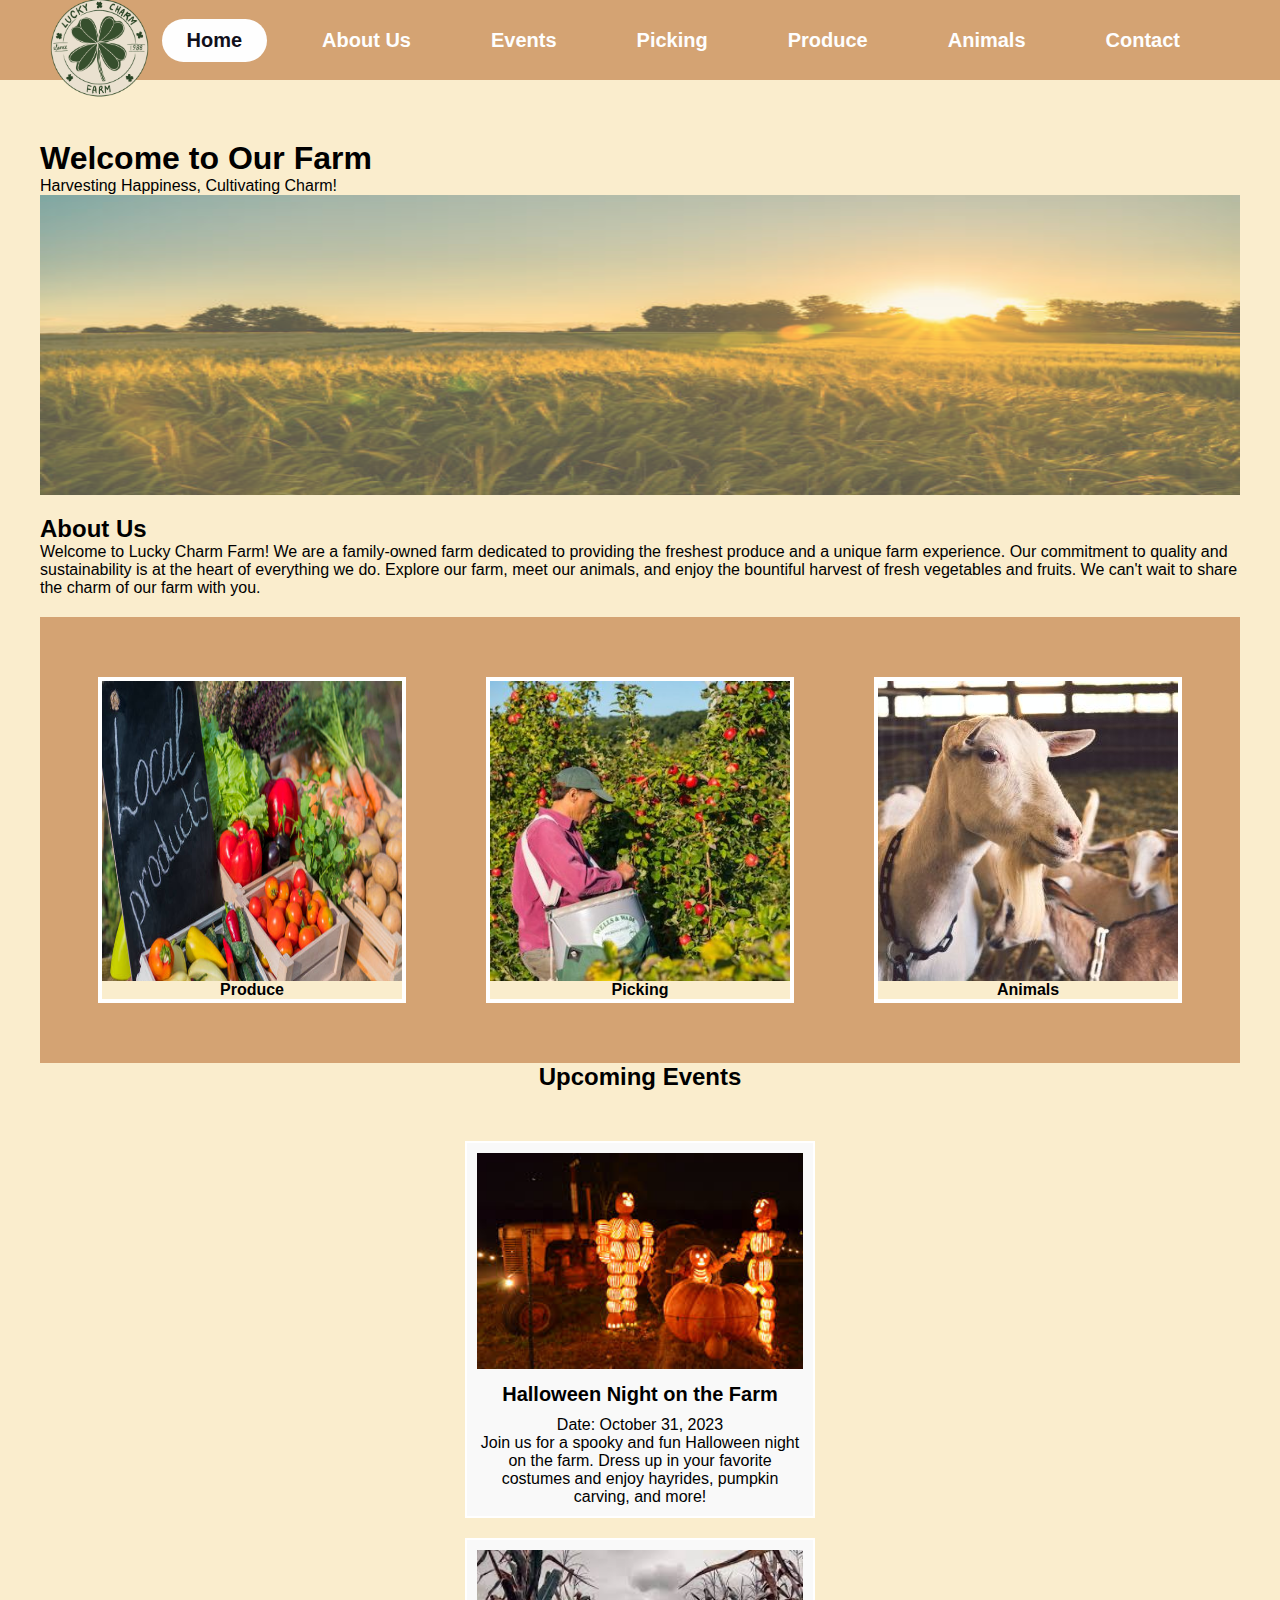
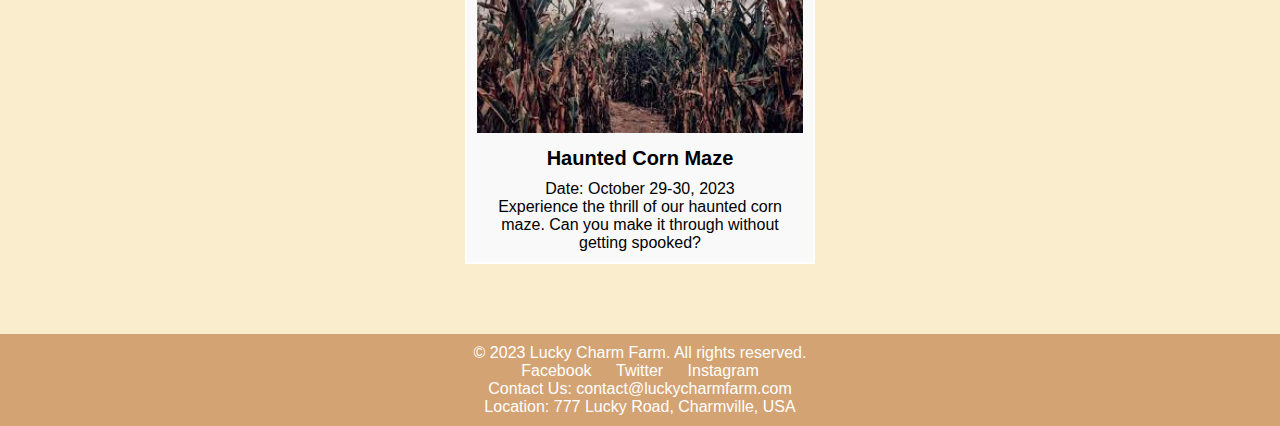
<file: index.html>
<!DOCTYPE html>
<html lang="en">
<head>
    <meta charset="UTF-8">
    <meta http-equiv="X-UA-Compatible" content="IE=edge">
    <meta name="viewport" content="width=device-width, initial-scale=1.0">
    <meta name="keywords" content="Lucky Charm Farm, contact, form, email, phone, farm">
    <meta name="author" content="Ian Dhar">
    <link rel="stylesheet" type="text/css" href="style.css">
    <link rel="stylesheet" type="text/css" href="nav.css">
    <title>Lucky Charm Farm Website</title>
    <style>
	header {
		margin-bottom: 20px;
    	}
        main {
            padding: 40px;
	    margin-bottom: 20px;
        }
        * {box-sizing:border-box}

        .slideshow-container {
          max-width: 800px;
          position: center;
	  margin-bottom: 40px;
	  margin-top: 40px;
	  padding: 400px;
	  text-align: center;
        }
	    
        .mySlides {
          display: none;
		display: inline-block;
        }
	    
	#slide img {
	    width: 100%; 
	    height: 300px; 
	    justify-content: center;
	}

	.about-us {
		padding: 20px 20px;
		margin-top: 40 px;
	}
	    
        .fade {
          animation-name: fade;
          animation-duration: 1.5s;
        }
        
        @keyframes fade {
          from {opacity: .4}
          to {opacity: 1}
        }
	
	.feature-box-container {
		padding: 20px 20px;
		text-align: center;
		display: flex;
		justify-content: center; 
		margin-top: 20px;
		background-color: #d4a373;
	}
	
	.feature-box {
		text-align: center;
		border: 4px solid #fff;
		margin: 40px;
		display: inline-block;
		transition: all 0.3s;
		background-color: #faedcd;
	}
	    
	.feature-box:hover {
		background-color: #f2f2f2;
	}
	
	.feature-box img {
		width: 300px; 
		height: 300px; 
		
		display: block;
		margin: 0 auto;
	}
	
	.feature-box p {
		font-weight: bold;
		color: black;
		transition: color 0.3s;
	}
	.feature-box:hover p {
		color: gold; 
	}
	@media (max-width: 600px) {
		.feature-box-container {
		flex-direction: column; 
		align-items: center;
	}
	
	.feature-box {
		width: 80%;
		margin: 20px auto;
	}
	
	.feature-box img {
		max-width: 100%; 
		height: auto; 
	}
}
	.upcoming-events {
	        text-align: center;
	        margin-top: 40px;
	        display: flex; 
		flex-direction: column; 
	        align-items: center; 
	        flex-wrap: wrap;
	        justify-content: 
		padding 20px;
	}

	.event {
		flex: 1;
		margin: 10px;
		padding: 10px;
		border: 2px solid #fff;
		background-color: #f9f9f9;
		text-align: center;
		max-width: 350px;
	}
	
	.event img {
		width: 100%;
		height: auto;
	}
	
	.event h3 {
		margin: 10px 0;
		font-size: 20px;
	}
	
	.event p {
		font-size: 16px;
	}

    </style>
    <script src="https://code.jquery.com/jquery-3.6.0.min.js" integrity="sha256-/xUj+3OJU5yExlq6GSYGSHk7tPXikynS7ogEvDej/m4=" crossorigin="anonymous"></script>
	<style type="text/css">
		#slides-wrapper{height:320px;}
	</style>
	<script language="javascript">
	    imgs = ["farmsun.jpeg", "produce.jpeg", "cows.jpeg"];
	    var slideIndex = 0;
	
	    $(document).ready(function () {
	        // Start the slideshow when the page loads
	        slideShow();
	    });
	
	    function slideShow() {
	        $("#slide img").fadeOut(2000, nextSlide);
	    }
	
	    function nextSlide() {
	        slideIndex++;
	        slideIndex = slideIndex == imgs.length ? 0 : slideIndex;
	        $("#slide img").attr("src", "images/" + imgs[slideIndex]);
	        $("#slide img").fadeIn(2000, slideShow);
	    }
	$(document).ready(function () {
                    $(".hamburger").on('click', function () {
                        $(".nav-bar").toggleClass("active");
                    });
                });
	</script>

</head>
<body>
    <header>
	    <div class="logo"><img src="Logo.png" alt="Lucky Charm logo"></div>
        <div class="hamburger">
            <div class="line"></div>
            <div class="line"></div>
            <div class="line"></div>
        </div>
        <nav class="nav-bar">
            <ul>
                <li>
                    <a href="index.html" class="active">Home</a>
                </li>
                <li>
                    <a href="about.html">About Us</a>
                </li>
                <li>
                    <a href="events.html">Events</a>
                </li>
                <li>
                    <a href="picking.html">Picking</a>
                </li>
                <li>
                    <a href="produce.html">Produce</a>
                </li>
                <li>
                    <a href="animals.html">Animals</a>
                </li>
                <li>
                    <a href="contact.html">Contact</a>
                </li>
            </ul>
        </nav>
    </header>
    <main>
        <h1>Welcome to Our Farm</h1>
        <p>Harvesting Happiness, Cultivating Charm!</p>
        <div id='slides-wrapper'>
		<div id='slide'>
			<img src="images/farmsun.jpeg" />
		</div>
    	</div>
    	<div id="about-us">
            <h2>About Us</h2>
            <p>Welcome to Lucky Charm Farm! We are a family-owned farm dedicated to providing the freshest produce and a unique farm experience. Our commitment to quality and sustainability is at the heart of everything we do. Explore our farm, meet our animals, and enjoy the bountiful harvest of fresh vegetables and fruits. We can't wait to share the charm of our farm with you.</p>
	</div>
	    <div class="feature-box-container">
		    <a href="produce.html" class="feature-link">
		        <div class="feature-box">
		            <img src="images/localproduce.jpeg" alt="Produce">
		            <p>Produce</p>
		        </div>
		    </a>
		    <a href="picking.html" class="feature-link">
		        <div class="feature-box">
		            <img src="images/applepicking.jpeg" alt="Picking">
		            <p>Picking</p>
		        </div>
		    </a>
		    <a href="animals.html" class="feature-link">
		        <div class="feature-box">
            <img src="images/goats.jpg" alt="Animals">
            <p>Animals</p>
        </div>
    </a>
</div>
	<h2 style="text-align:center;" class="text-underlined">Upcoming Events</h2>
	<div class="upcoming-events"> 
        <div class="event">
            <img src="images/hnight4.jpeg" alt="Halloween Night">
            <h3>Halloween Night on the Farm</h3>
            <p>Date: October 31, 2023</p>
            <p>Join us for a spooky and fun Halloween night on the farm. Dress up in your favorite costumes and enjoy hayrides, pumpkin carving, and more!</p>
        </div>
        <div class="event">
            <img src="images/corn-maze.jpeg" alt="Haunted Corn Maze">
            <h3>Haunted Corn Maze</h3>
            <p>Date: October 29-30, 2023</p>
            <p>Experience the thrill of our haunted corn maze. Can you make it through without getting spooked?</p>
        </div>
    </div>

    </main>
    <footer>
        &copy; 2023 Lucky Charm Farm. All rights reserved.
        <br>
        <a href="#">Facebook</a>
        <a href="#">Twitter</a>
        <a href="#">Instagram</a>
        <br>
        Contact Us: contact@luckycharmfarm.com
        <br>
        Location: 777 Lucky Road, Charmville, USA
    </footer>
</body>
</html>
</file>
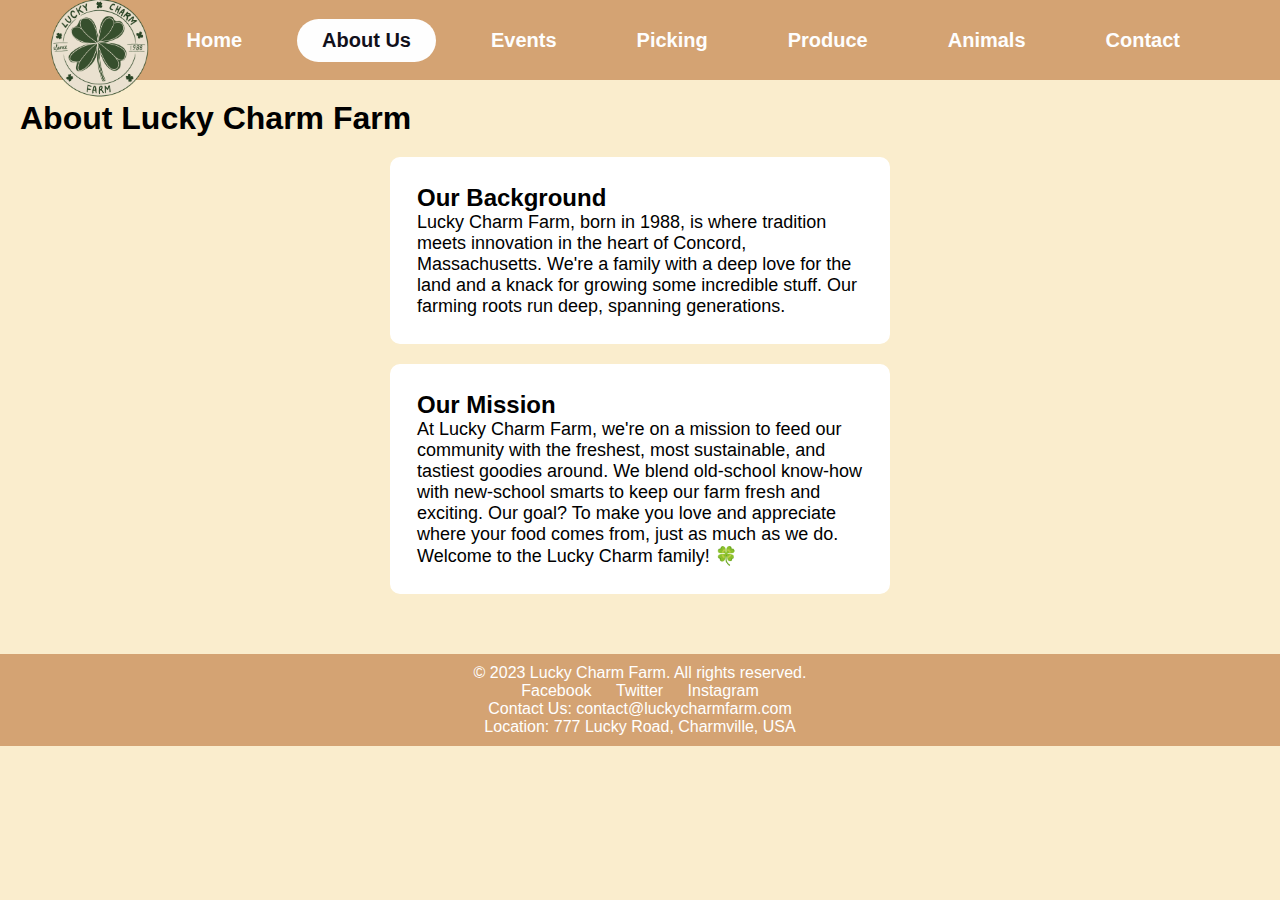
<file: about.html>
<!DOCTYPE html>
<html>

<head>
    <meta charset="utf-8">
    <script src="https://code.jquery.com/jquery-3.7.1.js"
        integrity="sha256-eKhayi8LEQwp4NKxN+CfCh+3qOVUtJn3QNZ0TciWLP4="
        crossorigin="anonymous"></script>
    <link rel="stylesheet" type="text/css" href="card_style.css">
    <link rel="stylesheet" href="style.css">
    <link rel="stylesheet" href="nav.css">
    <style>
        .card {
            float: none;
            padding: 20px;
            max-width: 500px;
            margin: 20px auto;
        }
        p {
            font-size: 18px;
        }
    </style>
</head>

<body>
    <header>
        <div class="logo"><a href="index.html"><img src="Logo.png"
                    alt="Lucky Charm logo"></a></div>
        <div class="hamburger">
            <div class="line"></div>
            <div class="line"></div>
            <div class="line"></div>
        </div>
        <nav class="nav-bar">
            <ul>
                <li>
                    <a href="index.html">Home</a>
                </li>
                <li>
                    <a href="about.html" class="active">About Us</a>
                </li>
                <li>
                    <a href="events.html">Events</a>
                </li>
                <li>
                    <a href="picking.html">Picking</a>
                </li>
                <li>
                    <a href="produce.html">Produce</a>
                </li>
                <li>
                    <a href="animals.html">Animals</a>
                </li>
                <li>
                    <a href="contact.html">Contact</a>
                </li>
            </ul>
        </nav>
    </header>
    <div style="padding: 20px;">
        <h1>About Lucky Charm Farm</h1>
        <div class="card">
            <h2>Our Background</h2>
            <p>Lucky Charm Farm, born in 1988, is where tradition meets innovation 
                in the heart of Concord, Massachusetts. We're a family with a deep love for the 
                land and a knack for growing some incredible stuff. Our farming roots 
                run deep, spanning generations.
            </p>
        </div>
        <div class="card">
            <h2>Our Mission</h2>
            <p>At Lucky Charm Farm, we're on a mission to feed our community with the 
                freshest, most sustainable, and tastiest goodies around. We blend 
                old-school know-how with new-school smarts to keep our farm fresh and 
                exciting. Our goal? To make you love and appreciate where your food 
                comes from, just as much as we do.
            </p>
            <p>Welcome to the Lucky Charm family! 🍀</p>        
        </div>
    </div>
    <footer>
        &copy; 2023 Lucky Charm Farm. All rights reserved.
        <br>
        <a href="#">Facebook</a>
        <a href="#">Twitter</a>
        <a href="#">Instagram</a>
        <br>
        Contact Us: contact@luckycharmfarm.com
        <br>
        Location: 777 Lucky Road, Charmville, USA
    </footer>
    <script>
        $(document).ready(function () {
                    $(".hamburger").on('click', function () {
                        $(".nav-bar").toggleClass("active");
                    });
                });
    </script>
</body>

</html>
</file>
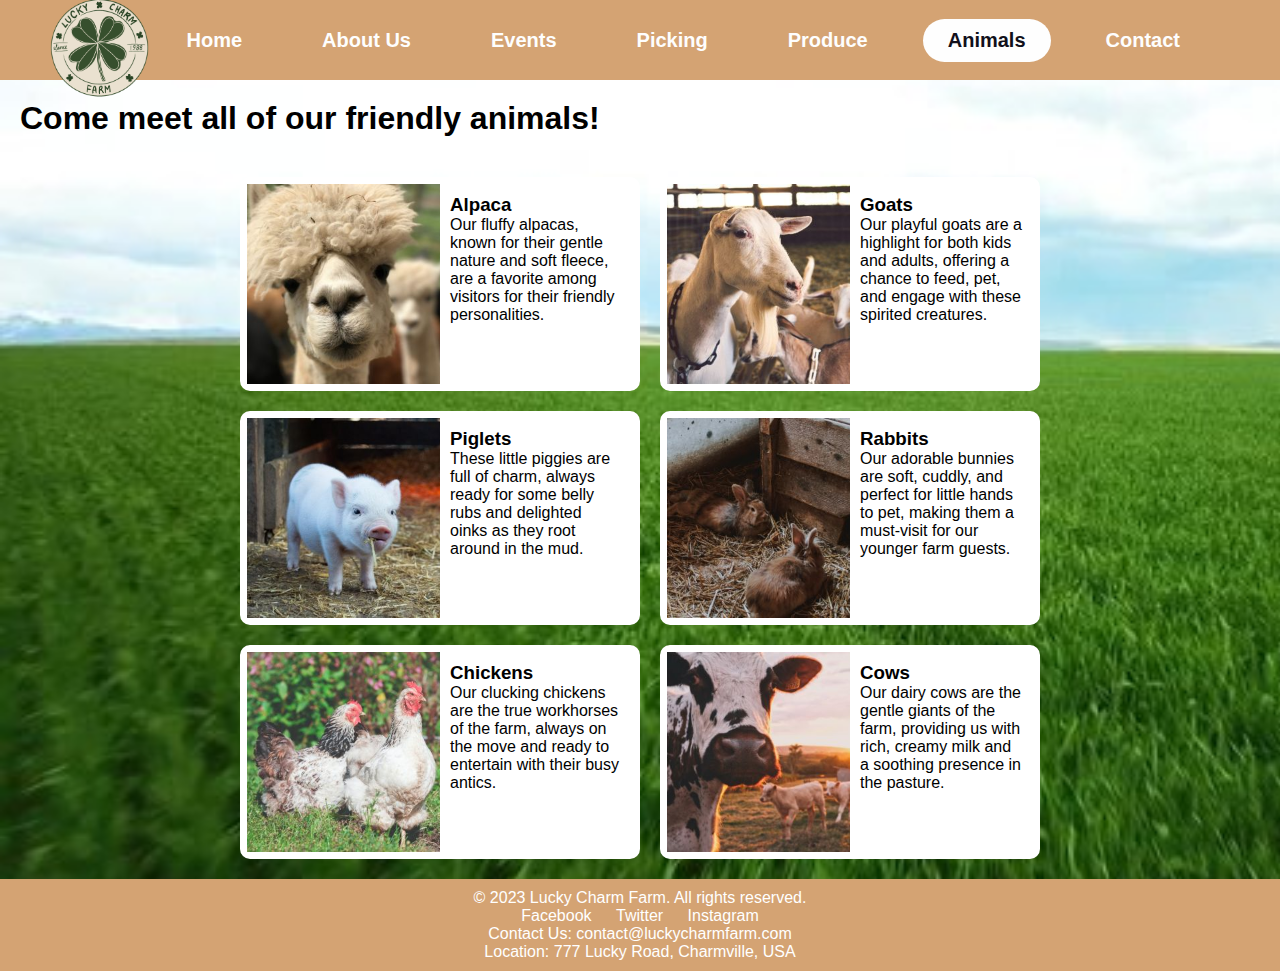
<file: animals.html>
<!DOCTYPE html>
<html>

<head>
    <script src="https://code.jquery.com/jquery-3.7.1.js"
    integrity="sha256-eKhayi8LEQwp4NKxN+CfCh+3qOVUtJn3QNZ0TciWLP4="
    crossorigin="anonymous"></script>
    <link rel="stylesheet" href="card_style.css">
    <link rel="stylesheet" href="style.css">
    <link rel="stylesheet" href="nav.css">
    <style>
        @media (max-width: 800px) {
            .leftcolumn, .rightcolumn {
                width: 100%;
                padding: 0px;
            }
        }
        @media (max-width: 500px) {
            body .img-container, body .text-container {
                float: none;
                width: 100%;
            }
            body .card {
                float: none;
                max-width: 200px;
                margin-left: auto;
                margin-right: auto;
            }
        }
            body {
                background-image: url('images/grass_bg.jpg');
                background-size: cover;
                background-repeat: no-repeat;
        }
    </style>
</head>

<body>
    <header>
        <div class="logo"><a href="index.html"><img src="Logo.png"
                    alt="Lucky Charm logo"></a></div>
        <div class="hamburger">
            <div class="line"></div>
            <div class="line"></div>
            <div class="line"></div>
        </div>
        <nav class="nav-bar">
            <ul>
                <li>
                    <a href="index.html">Home</a>
                </li>
                <li>
                    <a href="about.html">About Us</a>
                </li>
                <li>
                    <a href="events.html">Events</a>
                </li>
                <li>
                    <a href="picking.html">Picking</a>
                </li>
                <li>
                    <a href="produce.html">Produce</a>
                </li>
                <li>
                    <a href="animals.html" class="active">Animals</a>
                </li>
                <li>
                    <a href="contact.html">Contact</a>
                </li>
            </ul>
        </nav>
    </header>
    <h1 style="padding: 20px;">Come meet all of our friendly animals!</h1>
    <div class="row">
        <div class="leftcolumn">
            <div class="card">
                <div class="img-container">
                    <img src="images/alpaca.jpg"></img>
                </div>
                <div class="text-container">
                    <h3>Alpaca</h3>
                    <p>Our fluffy alpacas, known for their gentle nature and soft fleece,
                        are a favorite among visitors for their friendly personalities.</p>
                </div>
            </div>
            <div class="card">
                <div class="img-container">
                    <img src="images/piglets.jpg"></img>
                </div>
                <div class="text-container">
                    <h3>Piglets</h3>
                    <p>These little piggies are full of charm, always ready for some belly
                        rubs and delighted oinks as they root around in the mud.
                    </p>
                </div>
            </div>
            <div class="card">
                <div class="img-container">
                    <img src="images/chickens.jpg"></img>
                </div>
                <div class="text-container">
                    <h3>Chickens</h3>
                    <p>Our clucking chickens are the true workhorses of the farm, always on
                        the move and ready to entertain with their busy antics.
                    </p>
                </div>
            </div>
        </div>
        <div class="rightcolumn">
            <div class="card">
                <div class="img-container">
                    <img src="images/goats.jpg"></img>
                </div>
                <div class="text-container">
                    <h3>Goats</h3>
                    <p>Our playful goats are a highlight for both kids and adults, offering
                        a chance to feed, pet, and engage with these spirited creatures.
                    </p>
                </div>
            </div>
            <div class="card">
                <div class="img-container">
                    <img src="images/rabbits.jpg"></img>
                </div>
                <div class="text-container">
                    <h3>Rabbits</h3>
                    <p>Our adorable bunnies are soft, cuddly, and perfect for little hands
                        to pet, making them a must-visit for our younger farm guests.
                    </p>
                </div>
            </div>
            <div class="card">
                <div class="img-container">
                    <img src="images/cows.jpg"></img>
                </div>
                <div class="text-container">
                    <h3>Cows</h3>
                    <p>Our dairy cows are the gentle giants of the farm, providing us with
                        rich, creamy milk and a soothing presence in the pasture.
                    </p>
                </div>
            </div>
        </div>
    </div>
    <footer>
        &copy; 2023 Lucky Charm Farm. All rights reserved.
        <br>
        <a href="#">Facebook</a>
        <a href="#">Twitter</a>
        <a href="#">Instagram</a>
        <br>
        Contact Us: contact@luckycharmfarm.com
        <br>
        Location: 777 Lucky Road, Charmville, USA
    </footer>
    <script>
        $(document).ready(function () {
    $(".hamburger").on('click', function () {
        $(".nav-bar").toggleClass("active");
    });
});
    </script>
</body>

</html>
</file>
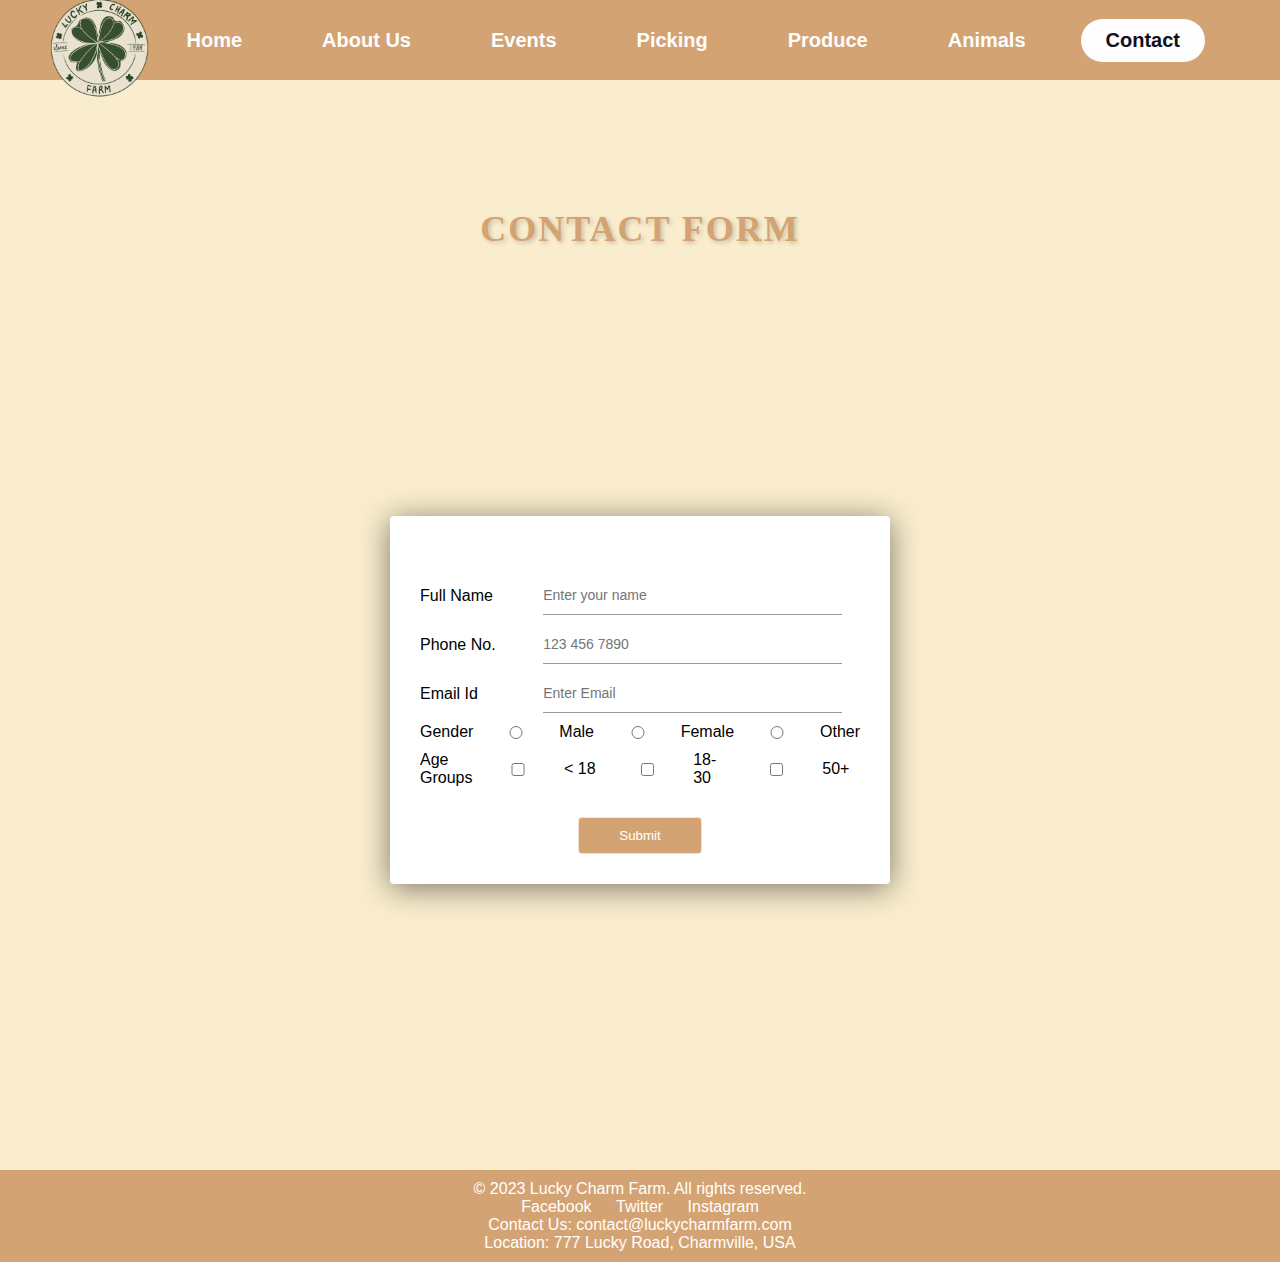
<file: contact.html>
<!DOCTYPE html>
<html lang="en">

<head>
    <meta charset="UTF-8" />
    <meta name="viewport" content="width=device-width, initial-scale=1.0" />
    <meta name="description" content="Contact us at Lucky Charm Farm. Fill out this contact form to get in touch with us.">
    <meta name="keywords" content="Lucky Charm Farm, contact, form, email, phone, farm">
    <meta name="author" content="Luke Tran">
    <script src="https://code.jquery.com/jquery-3.7.1.js"
        integrity="sha256-eKhayi8LEQwp4NKxN+CfCh+3qOVUtJn3QNZ0TciWLP4="
        crossorigin="anonymous"></script>
    <link rel="stylesheet" href="style.css">
    <link rel="stylesheet" href="nav.css">
    <style>
        .container {
            position: relative;
            width: 100%;
            height: 100vh;
            background: #faedcd;
            display: flex;
            align-items: center;
            justify-content: center;
        }

        h1 {
            text-align: center;
            padding-top: 10%;
            padding-bottom: 0%;
            background-color: #faedcd;
            font-family: 'Cursive Font', cursive;
            font-size: 36px;
            color: #d4a373;
            text-transform: uppercase;
            letter-spacing: 2px;
            text-shadow: 2px 2px 4px rgba(0, 0, 0, 0.2);
        }

        .container form {
            width: 90%;
            max-width: 500px;
            padding: 50px 30px 20px;
            background: #fff;
            border-radius: 4px;
            box-shadow: 0 4px 30px rgba(0, 0, 0, 0.5);
            position: relative;
        }

        .input-group {
            width: 100%;
            display: flex;
            align-items: center;
            margin: 10px 0;
            position: relative;
        }

        .input-group label {
            flex-basis: 28%;
        }

        .input-group input,
        .input-group textarea {
            flex-basis: 68%;
            background: transparent;
            border: 0;
            outline: 0;
            padding: 10px 0;
            border-bottom: 1px solid #999;
            color: #333;
            font-size: 16px;
        }

        ::placeholder {
            font-size: 14px;
        }

        form button {
            background: #d4a373;
            color: #fff;
            border-radius: 4px;
            border: 1px solid rgba(255, 255, 255, 0.7);
            padding: 10px 40px;
            outline: 0;
            cursor: pointer;
            display: block;
            margin: 30px auto 10px;
        }

        .input-group span {
            position: absolute;
            bottom: 12px;
            right: 17px;
            font-size: 14px;
            color: red;
        }

        #sumbit-error {
            color: red;
        }
    </style>
    <title>Contact</title>
</head>


<body>
    <header>
        <div class="logo"><a href="index.html"><img src="Logo.png"
                    alt="Lucky Charm logo"></a></div>
        <div class="hamburger">
            <div class="line"></div>
            <div class="line"></div>
            <div class="line"></div>
        </div>
        <nav class="nav-bar">
            <ul>
                <li>
                    <a href="index.html">Home</a>
                </li>
                <li>
                    <a href="about.html">About Us</a>
                </li>
                <li>
                    <a href="events.html">Events</a>
                </li>
                <li>
                    <a href="picking.html">Picking</a>
                </li>
                <li>
                    <a href="produce.html">Produce</a>
                </li>
                <li>
                    <a href="animals.html">Animals</a>
                </li>
                <li>
                    <a href="contact.html"  class="active">Contact</a>
                </li>
            </ul>
        </nav>
    </header>
    <h1>Contact form</h1>
    <div class="container">
        <form>
            <i class="fas fa-paper-plane"></i>

            <div class="input-group">
                <label>Full Name</label>
                <input type="text" placeholder="Enter your name"
                    id="contact-name">
                <span id="name-error"></span>
            </div>

            <div class="input-group">
                <label>Phone No.</label>
                <input type="tel" placeholder="123 456 7890" id="phone-no">
                <span id="phone-error"></span>
            </div>

            <div class="input-group">
                <label>Email Id</label>
                <input type="email" placeholder="Enter Email" id="email-input">
                <span id="email-error"></span>
            </div>
            <div class="input-group">
                <label>Gender</label>
                <input type="radio" name="gender" value="Male" id="radio-male">
                <label for="radio-male">Male</label>
                
                <input type="radio" name="gender" value="Female" id="radio-female">
                <label for="radio-female">Female</label>
                
                <input type="radio" name="gender" value="Other" id="radio-other">
                <label for="radio-other">Other</label>
            </div>            

            <div class="input-group">
                <label>Age Groups</label>
                <input type="checkbox" id="checkbox-under18"
                    class="age-group-checkbox">
                <label for="checkbox-under18">&lt; 18</label>
                <input type="checkbox" id="checkbox-18to30"
                    class="age-group-checkbox">
                <label for="checkbox-18to30">18-30</label>
                <input type="checkbox" id="checkbox-31to50"
                    class="age-group-checkbox">
                <label for="checkbox-50+">50+</label>
            </div>

            <button id="submit-button">Submit</button>
            <span id="submit-error"></span>
        </form>

    </div>



    <footer>
        &copy; 2023 Lucky Charm Farm. All rights reserved.
        <br>
        <a href="#">Facebook</a>
        <a href="#">Twitter</a>
        <a href="#">Instagram</a>
        <br>
        Contact Us: contact@luckycharmfarm.com
        <br>
        Location: 777 Lucky Road, Charmville, USA
    </footer>

    <script>
        $(document).ready(function () {
            var nameError = $('#name-error');
            var phoneError = $('#phone-error');
            var emailError = $('#email-error');
            var genderError = $('#gender-error');
            var ageError = $('#age-error');
            var submitError = $('#submit-error');

            $('#contact-name').on('keyup', validateName);
            $('#phone-no').on('keyup', validatePhone);
            $('#email-input').on('keyup', validateEmail);
            $('input[name="gender"]').on('change', validateGender);
            $('.age-group-checkbox').on('change', validateAgeGroups);
            $('#submit-button').on('click', validateForm);

            function validateName() {
                var name = $('#contact-name').val();
                if (name.length === 0) {
                    nameError.text('Name is required');
                    return false;
                }
                if (!name.match(/\w+\s+\w+/)) {
                    nameError.text('Write full name');
                    return false;
                }
                nameError.text('Valid');
                return true;
            }

            function validatePhone() {
                var phone = $('#phone-no').val();
                if (phone.length === 0) {
                    phoneError.text('Phone number required');
                    return false;
                }
                if (!phone.match(/^[0-9]{10}$/) && phone.length < 11) {
                    phoneError.text('Invalid Number');
                    return false;
                }
                phoneError.text('Valid');
                return true;
            }

            function validateEmail() {
                var email = $('#email-input').val();
                if (email.length === 0) {
                    emailError.text('Email required');
                    return false;
                }
                if (!email.match(/^[A-Za-z0-9._%+-]+@[A-Za-z0-9.-]+\.[A-Za-z]{2,}$/)) {
                    emailError.text('Invalid Email');
                    return false;
                }
                emailError.text('Valid');
                return true;
            }

            function validateGender() {
                var genderRadioButtons = $('input[name="gender"]');
                if (!genderRadioButtons.is(':checked')) {
                    genderError.text('Please select a gender');
                    return false;
                }
                genderError.text('Valid');
                return true;
            }

            function validateAgeGroups() {
                var ageCheckboxes = $('.age-group-checkbox');
                if (!ageCheckboxes.is(':checked')) {
                    ageError.text('Please select at least one age group');
                    return false;
                }
                ageError.text('Valid');
                return true;
            }

            function validateForm() {
                var isNameValid = validateName();
                var isPhoneValid = validatePhone();
                var isEmailValid = validateEmail();
                var isGenderValid = validateGender();
                var isAgeGroupsValid = validateAgeGroups();

                if (!(isNameValid && isPhoneValid && isEmailValid && isGenderValid && isAgeGroupsValid)) {
                    submitError.text('Please fix to submit');
                    return false;
                }
            }
        });

        $(document).ready(function () {
            $(".hamburger").on('click', function () {
                $(".nav-bar").toggleClass("active");
            });
        });

    </script>

</body>

</html>
</file>
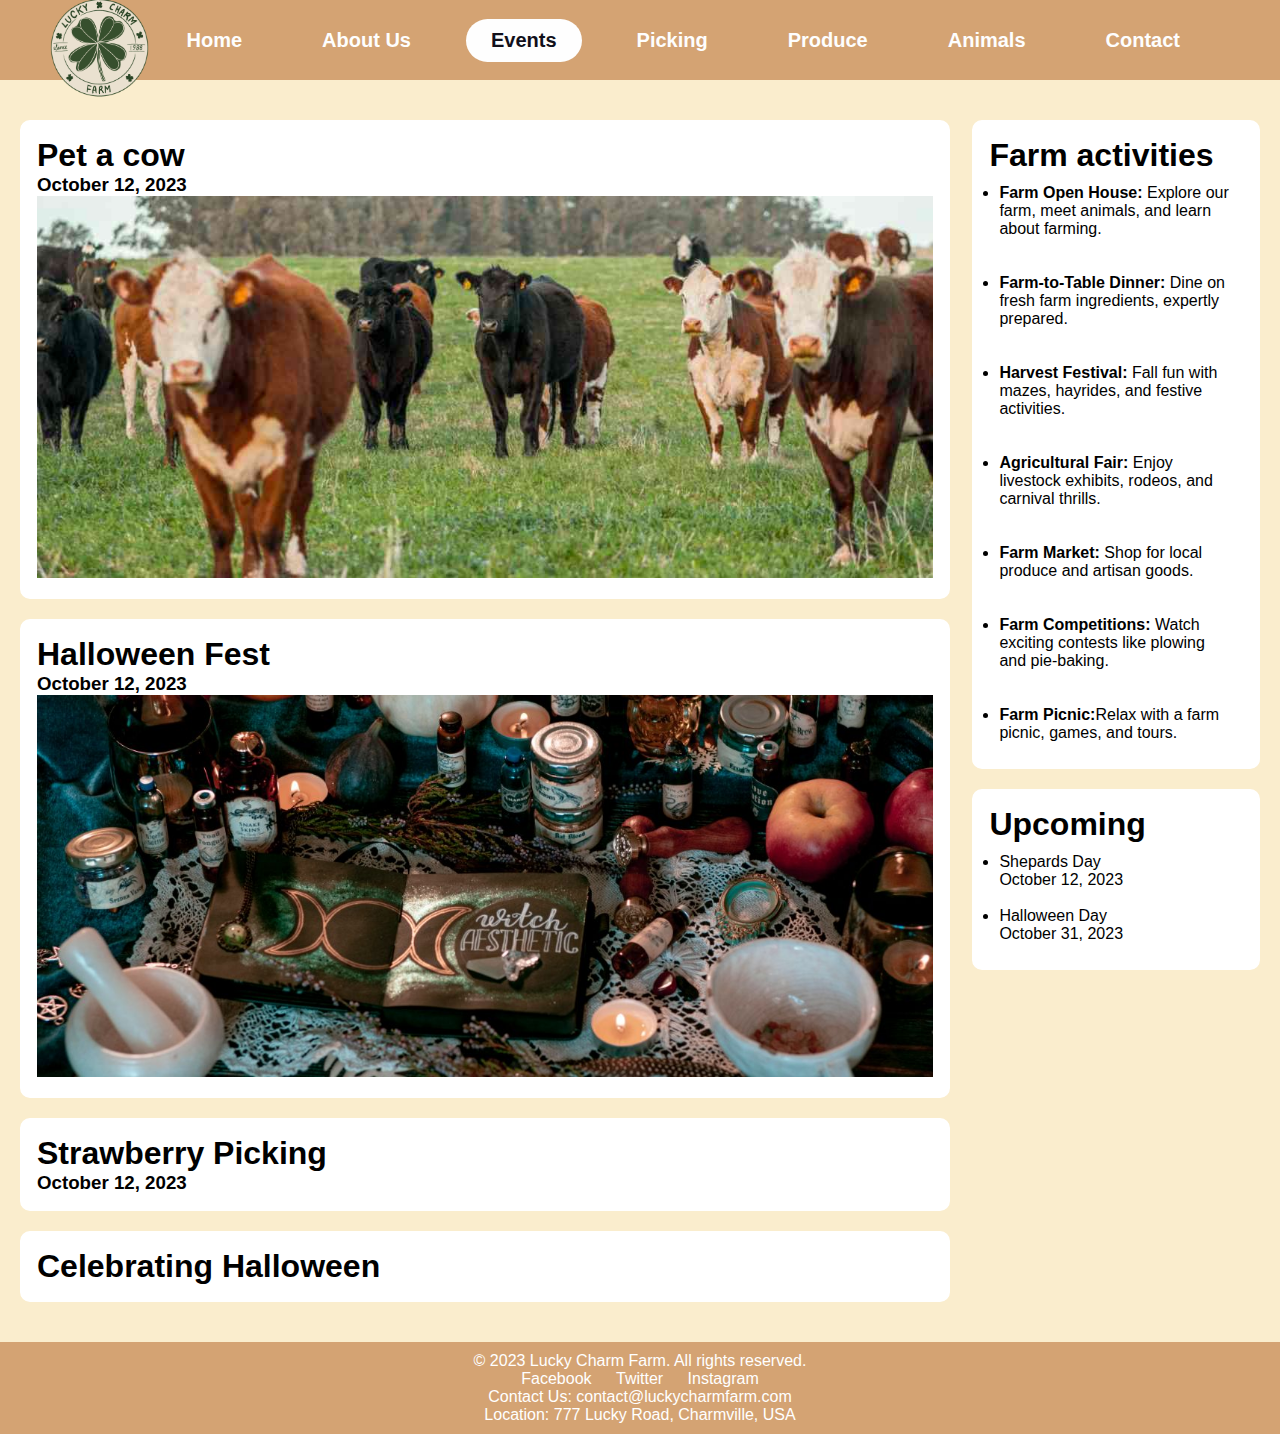
<file: events.html>
<!DOCTYPE html>
<html lang="en">

<head>
    <meta charset="UTF-8" />
    <meta name="viewport" content="width=device-width, initial-scale=1.0" />
    <meta name="description" content="Contact us at Lucky Charm Farm. Fill out this contact form to get in touch with us.">
    <meta name="keywords" content="Lucky Charm Farm, contact, form, email, phone, farm">
    <meta name="author" content="Luke Tran">
    <script src="https://code.jquery.com/jquery-3.7.1.js"
        integrity="sha256-eKhayi8LEQwp4NKxN+CfCh+3qOVUtJn3QNZ0TciWLP4="
        crossorigin="anonymous"></script>
    <link rel="stylesheet" href="style.css">
    <link rel="stylesheet" href="nav.css">
    <!-- <link rel="stylesheet" href="card_style.css"> -->
    
    <style>

    *{
    box-sizing: border-box;
    list-style:disc;
    }
.container {
    position: relative; /* Create a positioning context for child elements */
    width: 100%;
    height: 100vh;
    background: #f3e0b6;
    display: flex;
    align-items: center;
    justify-content: center;
}
.img {
    width:100%;
    height:auto;
}
.leftcolumn {
    float: left;
    width: 75%;
}
.rightcolumn {
    float: right;
    width: 24%;
    padding-left: 10px;
}

.img {
    width: 100%;
    height:auto;
}
.row::after {
    content: "";
    display: table;
    clear: both;
}
.card {

    padding: 10px;
    margin-top: 20px;
    border-radius: 10px;
    background-color: white;
    border: 7px solid white;
}
.card:hover {
    border: 7px solid #Ccd5ae;
}
.responsive {
    width:100%;
    height:auto;
}
@media (max-width: 800px) {
    .leftcolumn, .rightcolumn {
        width: 100%;
        padding: 0px;
    }
}
    </style>
    <title>Events</title>
</head>

<body>
        <header>
        <div class="logo"><a href="index.html"><img src="Logo.png"
                    alt="Lucky Charm logo"></a></div>
        <div class="hamburger">
            <div class="line"></div>
            <div class="line"></div>
            <div class="line"></div>
        </div>
        <nav class="nav-bar">
            <ul>
                <li>
                    <a href="index.html">Home</a>
                </li>
                <li>
                    <a href="about.html">About Us</a>
                </li>
                <li>
                    <a href="events.html" class="active">Events</a>
                </li>
                <li>
                    <a href="picking.html">Picking</a>
                </li>
                <li>
                    <a href="produce.html">Produce</a>
                </li>
                <li>
                    <a href="animals.html">Animals</a>
                </li>
                <li>
                    <a href="contact.html">Contact</a>
                </li>
            </ul>
        </nav>
    </header>
    

    <main>
        <div class="row">
            <div class="leftcolumn">
                <div class="card">
                    <h1>Pet a cow</h1>
                    <h3>October 12, 2023</h3>
                        <img src="./images/farmcow.jpeg" class="responsive">
                </div>
                <div class="card">
                    <h1>Halloween Fest</h1>
                    <h3>October 12, 2023</h3>
                        <img src="halloween.jpeg" class="responsive">
                </div>
                <div class="card">
                    <h1>Strawberry Picking</h1>
                    <h3>October 12, 2023</h3>
                </div>

                <div class="card">
                    <h1>Celebrating Halloween</h1>
                </div>
            </div>
            <div class="rightcolumn">
                <div class="card">
                    <h1>Farm activities</h1>
                    <p style="font-size: 50px;">
                    <ul style="margin: 10px;">
                        <li><strong>Farm Open House: </strong>Explore our farm, meet animals, and learn about farming.</li>
                        <br></br>
                        <li><strong>Farm-to-Table Dinner: </strong> Dine on fresh farm ingredients, expertly prepared.</li>
                        <br></br>
                        <li><strong>Harvest Festival: </strong>Fall fun with mazes, hayrides, and festive activities.</li>
                        <br></br>
                        <li><strong>Agricultural Fair: </strong>Enjoy livestock exhibits, rodeos, and carnival thrills.</li>
                        <br></br>
                        <li><strong>Farm Market: </strong>Shop for local produce and artisan goods.</li>
                        <br></br>
                        <li><strong>Farm Competitions: </strong>Watch exciting contests like plowing and pie-baking.</li>
                        <br></br>
                        <li><strong>Farm Picnic:</strong>Relax with a farm picnic, games, and tours.</li>
                    </ul>
                    </p>
                    
                    
                </div>
                
                <div class="card">
                    <h1>Upcoming</h1>
                    <ul style="margin:10px">
                        <li>Shepards Day</li>
                        October 12, 2023
                        <br></br>
                        <li>Halloween Day</li>
                        October 31, 2023
                    </ul>
                    </h1>
                </div>
                
            </div>
        </div>
    </main>
    <script>
        $(document).ready(function () {
                    $(".hamburger").on('click', function () {
                        $(".nav-bar").toggleClass("active");
                    });
                });
    </script>
            
</body>
 <footer>
            &copy; 2023 Lucky Charm Farm. All rights reserved.
            <br>
            <a href="#">Facebook</a>
            <a href="#">Twitter</a>
            <a href="#">Instagram</a>
            <br>
            Contact Us: contact@luckycharmfarm.com
            <br>
            Location: 777 Lucky Road, Charmville, USA
        </footer>

</html>
</file>
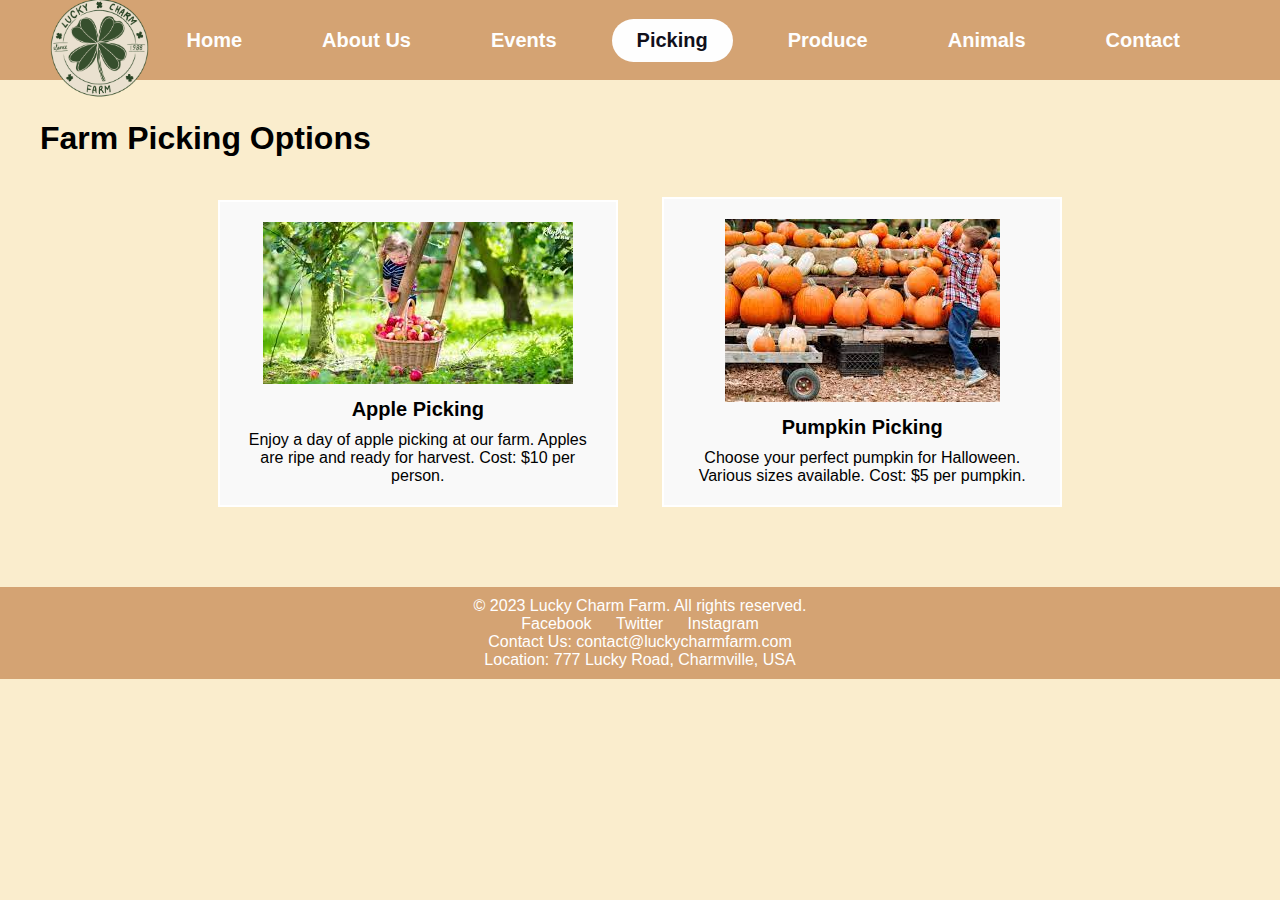
<file: picking.html>
<!DOCTYPE html>
<html lang="en">
<head>
    <meta charset="UTF-8">
    <meta http-equiv="X-UA-Compatible" content="IE=edge">
    <meta name="viewport" content="width=device-width, initial-scale=1.0">
    <script src="https://code.jquery.com/jquery-3.7.1.js"
    integrity="sha256-eKhayi8LEQwp4NKxN+CfCh+3qOVUtJn3QNZ0TciWLP4="
    crossorigin="anonymous"></script>
    <link rel="stylesheet" type="text/css" href="style.css">
    <link rel="stylesheet" type="text/css" href="nav.css">
    <title>Farm Picking Options</title>
    <style>
        main {
            padding: 40px;
            margin-bottom: 20px;
        }
        .picking-options {
            text-align: center;
            margin-top: 20px;
        }

        .option {
            border: 2px solid #fff;
            background-color: #f9f9f9;
            width: 400px;
            margin: 20px;
            padding: 20px;
            display: inline-block;
            text-align: center;
        }

        .option h3 {
            font-size: 20px;
            margin: 10px 0;
        }

        .option p {
            font-size: 16px;
        }
    </style>
</head>
<body>
    <header>
        <div class="logo"><a href="index.html"><img src="Logo.png"
                    alt="Lucky Charm logo"></a></div>
        <div class="hamburger">
            <div class="line"></div>
            <div class="line"></div>
            <div class="line"></div>
        </div>
        <nav class="nav-bar">
            <ul>
                <li>
                    <a href="index.html">Home</a>
                </li>
                <li>
                    <a href="about.html">About Us</a>
                </li>
                <li>
                    <a href="events.html" >Events</a>
                </li>
                <li>
                    <a href="picking.html" class="active">Picking</a>
                </li>
                <li>
                    <a href="produce.html">Produce</a>
                </li>
                <li>
                    <a href="animals.html">Animals</a>
                </li>
                <li>
                    <a href="contact.html">Contact</a>
                </li>
            </ul>
        </nav>
    </header>
    <main>
        <h1>Farm Picking Options</h1>
        <div class="picking-options">
            <div class="option">
                <img src="images/apple-picking.jpeg" alt="Apple Picking">
                <h3>Apple Picking</h3>
                <p>Enjoy a day of apple picking at our farm. Apples are ripe and ready for harvest. Cost: $10 per person.</p>
            </div>
            <div class="option">
                <img src="images/pumpkin-picking.jpeg" alt="Pumpkin Picking">
                <h3>Pumpkin Picking</h3>
                <p>Choose your perfect pumpkin for Halloween. Various sizes available. Cost: $5 per pumpkin.</p>
            </div>
        </div>
    </main>
    <footer>
        &copy; 2023 Lucky Charm Farm. All rights reserved.
        <br>
        <a href="#">Facebook</a>
        <a href="#">Twitter</a>
        <a href="#">Instagram</a>
        <br>
        Contact Us: contact@luckycharmfarm.com
        <br>
        Location: 777 Lucky Road, Charmville, USA
    </footer>
    <script>
        $(document).ready(function () {
                    $(".hamburger").on('click', function () {
                        $(".nav-bar").toggleClass("active");
                    });
                });
    </script>
</body>
</html>
</file>
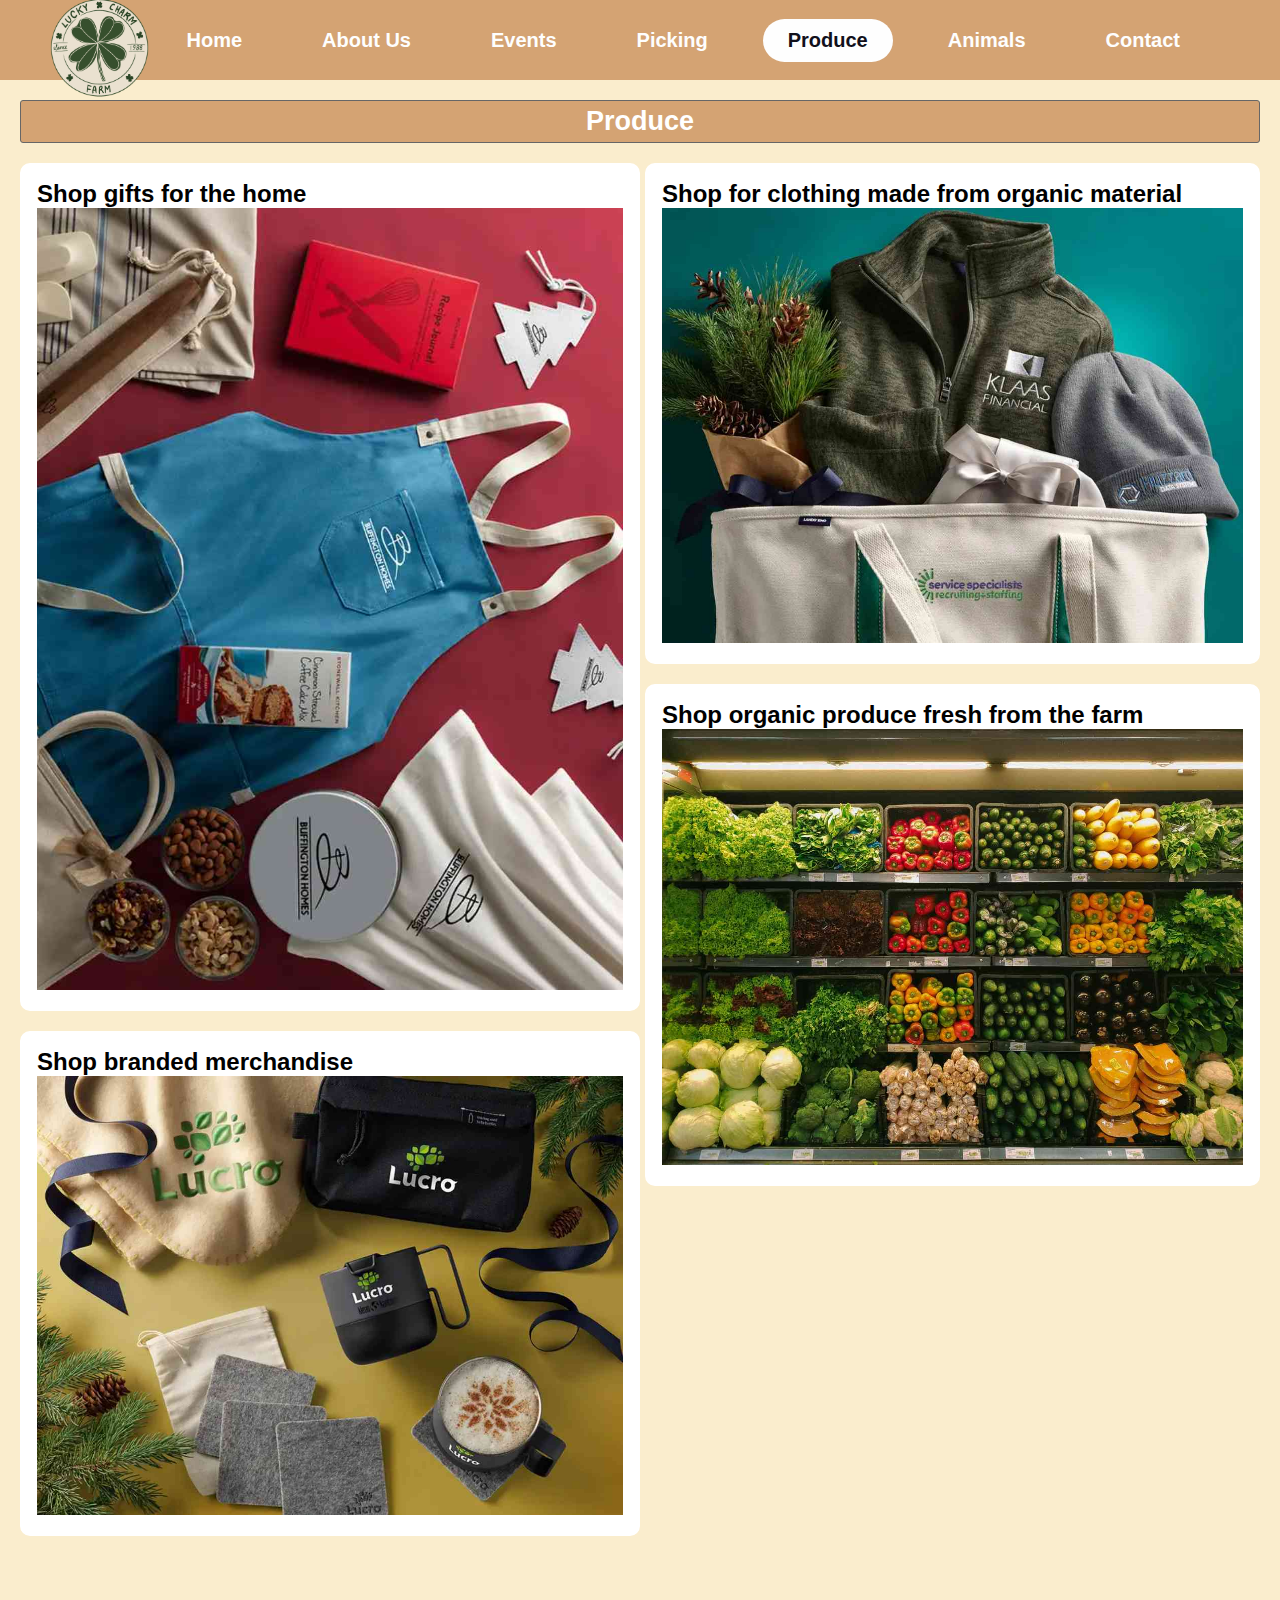
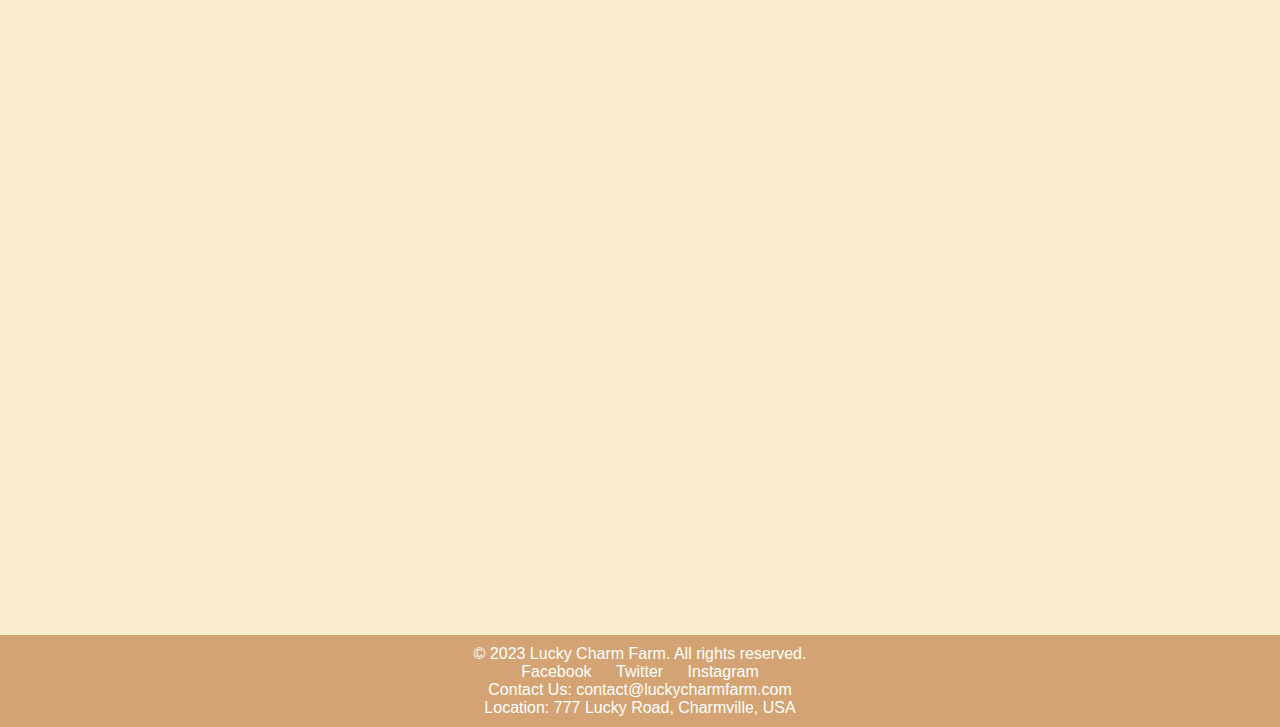
<file: produce.html>
<!DOCTYPE html>
<html lang="en">

<head>
    <meta charset="UTF-8" />
    <meta name="viewport" content="width=device-width, initial-scale=1.0" />
    <meta name="description" content="Contact us at Lucky Charm Farm. Fill out this contact form to get in touch with us.">
    <meta name="keywords" content="Lucky Charm Farm, contact, form, email, phone, farm">
    <meta name="author" content="Luke Tran">
    <script src="https://code.jquery.com/jquery-3.7.1.js"
        integrity="sha256-eKhayi8LEQwp4NKxN+CfCh+3qOVUtJn3QNZ0TciWLP4="
        crossorigin="anonymous"></script>
    <link rel="stylesheet" href="style.css">
    <link rel="stylesheet" href="nav.css">
    
    <style>

    *{
    box-sizing: border-box;
    list-style:disc;
    }
.container {
    position: relative; /* Create a positioning context for child elements */
    width: 100%;
    height: 100vh;
    background: #f3e0b6;
    display: flex;
    align-items: center;
    justify-content: center;
}
#panel, #flip {
  padding: 5px;
  font-size: 18px;
  text-align: center;
  background-color: #d4a373;
  color: white;
  border: solid 1px #666;
  border-radius: 3px;
}

#panel {
  padding: 50px;
  display: none;
}
.leftcolumn {
    float: left;
    width: 50%;
}


.rightcolumn {
    float: right;
    width: 50%;
    padding-left: 5px;
}

.card {
    padding: 10px;
    margin-top: 20px;
    border-radius: 10px;
    background-color: white;
    border: 7px solid white;
}
.card:hover {
    border: 7px solid #Ccd5ae;
}

.responsive {
    width:100%;
    height:auto;
}
@media (max-width: 800px) {
    .leftcolumn, .rightcolumn {
        width: 100%;
        padding: 0px;
    }
}        
</style>

<script> 
    $(document).ready(function(){
        $("#flip").click(function(){
            $("#panel").slideToggle("slow");
        });
    });
    $(document).ready(function () {
    $(".hamburger").on('click', function () {
        $(".nav-bar").toggleClass("active");
        });
    });
</script>
<title>Produce</title>
</head>

<body>
        <header>
        <div class="logo"><a href="index.html"><img src="Logo.png"
                    alt="Lucky Charm logo"></a></div>
        <div class="hamburger">
            <div class="line"></div>
            <div class="line"></div>
            <div class="line"></div>
        </div>
        <nav class="nav-bar">
            <ul>
                <li>
                    <a href="index.html">Home</a>
                </li>
                <li>
                    <a href="about.html">About Us</a>
                </li>
                <li>
                    <a href="events.html">Events</a>
                </li>
                <li>
                    <a href="picking.html">Picking</a>
                </li>
                <li>
                    <a href="produce.html" class="active">Produce</a>
                </li>
                <li>
                    <a href="animals.html">Animals</a>
                </li>
                <li>
                    <a href="contact.html">Contact</a>
                </li>
            </ul>
        </nav>
    </header>
    <main>
        
        <div id="flip"><h2>Produce</h2></div>
        <div id="panel">Organic produce from our farm represents a commitment to sustainable and environmentally friendly farming practices. We prioritize the use of natural methods to cultivate our crops, avoiding synthetic pesticides and fertilizers. Our organic produce is grown without genetically modified organisms (GMOs) and is free from harmful chemicals.

            By choosing organic farming methods, we promote soil health, biodiversity, and the overall well-being of our ecosystem. Our crops are nurtured using organic compost, crop rotation, and pest management techniques that focus on natural predators and beneficial insects.
            
            The result is produce that not only tastes delicious but is also better for you and the environment. Our organic fruits, vegetables, and herbs are brimming with flavor and nutrition, providing you with a healthier and more sustainable choice for your meals. When you choose our organic produce, you're not only enjoying fresh, wholesome food but also supporting a farming approach that values the planet and future generations.</div>

        <div class="row">
            <div class="leftcolumn">
                <div class="card">
                    <h2>Shop gifts for the home</h2>
                    <img src="images/sub-01.jpg" class="responsive">
                    
                </div>

                <div class="card">
                        <h2>Shop branded merchandise </h2>
                        <img src="images/sub-02.jpeg" class="responsive">
                        
                        
                </div>
            </div>
            
            <div class="rightcolumn">
                <div class="card">
                    <h2>Shop for clothing made from organic material</h2>
                    <img src="images/sub-03.jpeg" class="responsive">
                    
                </div>
                
                
                    <div class="card">
                        <h2>Shop organic produce fresh from the farm</h2>
                        <img src="images/sub-04.jpeg" class="responsive">
                        
                    </div>
                
            </div>
        </div>
    
    </main>
            
</body>
<br></br><br></br><br></br><br></br><br></br><br></br><br></br><br></br><br></br><br></br><br></br><br></br><br></br><br></br><br></br><br></br><br></br><br></br><br></br><br></br><br></br><br></br><br></br><br></br><br></br><br></br><br></br><br></br><br></br><br></br>
<br></br><br></br><br></br><br></br><br></br><br></br><br></br><br></br><br></br><br></br><br></br><br></br><br></br><br></br><br></br><br></br><br></br><br></br><br></br><br></br><br></br><br></br><br></br><br></br><br></br><br></br><br></br>

<footer>
        &copy; 2023 Lucky Charm Farm. All rights reserved.
        <br>
        <a href="#">Facebook</a>
        <a href="#">Twitter</a>
        <a href="#">Instagram</a>
        <br>
        Contact Us: contact@luckycharmfarm.com
        <br>
        Location: 777 Lucky Road, Charmville, USA
</footer>

</html>
</file>
<file: style.css>
body {
        font-family: Arial, sans-serif;
        margin: 0;
        padding: 0;
        background-color: #faedcd; /* Light beige background */
    }
    header {
        background-color: #d4a373; /* Rusty orange header */
        padding: 10px;
    }
    nav {
        display: flex;
        justify-content: space-between;
        align-items: center;
    }
    nav ul {
        list-style: none;
        margin: 0;
        padding: 0;
    }
    nav li {
        display: inline;
        margin-right: 20px;
    }
    nav a {
        text-decoration: none;
        color: #fff;
        font-weight: bold;
    }
    main {
        padding: 20px;
    }
    footer {
        background-color: #d4a373; /* Rusty orange footer */
        color: #fff;
        text-align: center;
        padding: 10px;
        margin-top: 20px;
    }
    footer a {
        color: #fff;
        text-decoration: none;
        margin: 0 10px;
    }
</file>
<file: nav.css>
* {
    margin: 0;
    padding: 0;
    list-style: none;
    text-decoration: none;
    font-family: 'Kalam', cursive, 'Roboto', sans-serif;
    box-sizing: border-box;
}

header {
    width: 100%;
    height: 80px;
    background-color: #d4a373;
    display: flex;
    align-items: center;
    justify-content: space-between;
    padding: 0 100px;
}

.logo {
    position: relative;
    z-index: 2;
}

.logo img {
    margin-top: 20px;
    max-width: 150px;
    max-height: 100px;
    z-index: 2;
}

.hamburger {
    display: none;
}

.nav-bar ul {
    display: flex;
}

.nav-bar ul li a {
    display: block;
    color: #fefefe;
    font-size: 20px;
    padding: 10px 25px;
    border-radius: 50px;
    transition: 0.2s;
    margin: 0 5px;
}

.nav-bar ul li a:hover {
    color: #11101b;
    background: #fefefe;
}

.nav-bar ul li a.active {
    color: #11101b;
    background: #fefefe;
}

@media only screen and (max-width: 1320px) {
    header {
        padding: 0 50px;
    }
}

@media only screen and (max-width: 1100px) {
    header {
        padding: 0 50px;
    }
}

@media only screen and (max-width: 900px) {
    .hamburger {
        display: block;
        cursor: pointer;
    }

    .hamburger .line {
        width: 30px;
        height: 3px;
        background: #fefefe;
        margin: 6px 0;
    }

    .nav-bar {
        height: 0;
        position: absolute;
        top: 80px;
        left: 0;
        right: 0;
        width: 100vw;
        background: #d4a373;
        transition: .2s;
        overflow: hidden;
        z-index: 1;
    }

    .nav-bar.active {
        height: 450px;
    }

    .nav-bar ul {
        display: block;
        width: 100%;
        margin: 0 auto;
        text-align: center;
        transition: .5s;
        opacity: 0;
    }

    .nav-bar.active ul {
        opacity: 1;
    }

    .nav-bar ul li a {
        margin-bottom: 12px;
    }
}
</file>
<file: card_style.css>
* {
    box-sizing: border-box;
}
body {
    font-family: Arial;
    padding: 10px;
    margin: 0px;
    background: #fefae0;
}
h3, p {
    margin: 0px;
}
.leftcolumn {
    float: left;
    width: 50%;
}
.rightcolumn {
    float: left;
    width: 50%;
    padding-left: 20px;
}
.card {
    float: left;
    background-color: white;
    padding: 0px;
    margin-top: 20px;
    border: 7px solid white;
    border-radius: 10px;
    max-width: 400px;
}
.card:hover {
    border: 7px solid #Ccd5ae;
}
.row {
    max-width: 800px;
    margin: 0px auto;
    margin-bottom: 20px;
}
.row::after {
    content: "";
    display: table;
    clear: both;
}
div {
    padding: 0px;
    margin: 0px;
}
.img-container {
    float: left;
    width: 50%;
    height: 100%;
    overflow: hidden;
}
.img-container img {
    display: block;
    width: 200px;
    height: auto;
    object-fit: cover;
}
.text-container {
    float: left;
    width: 50%;
    height: 100%;
    padding: 10px;
}
</file>
